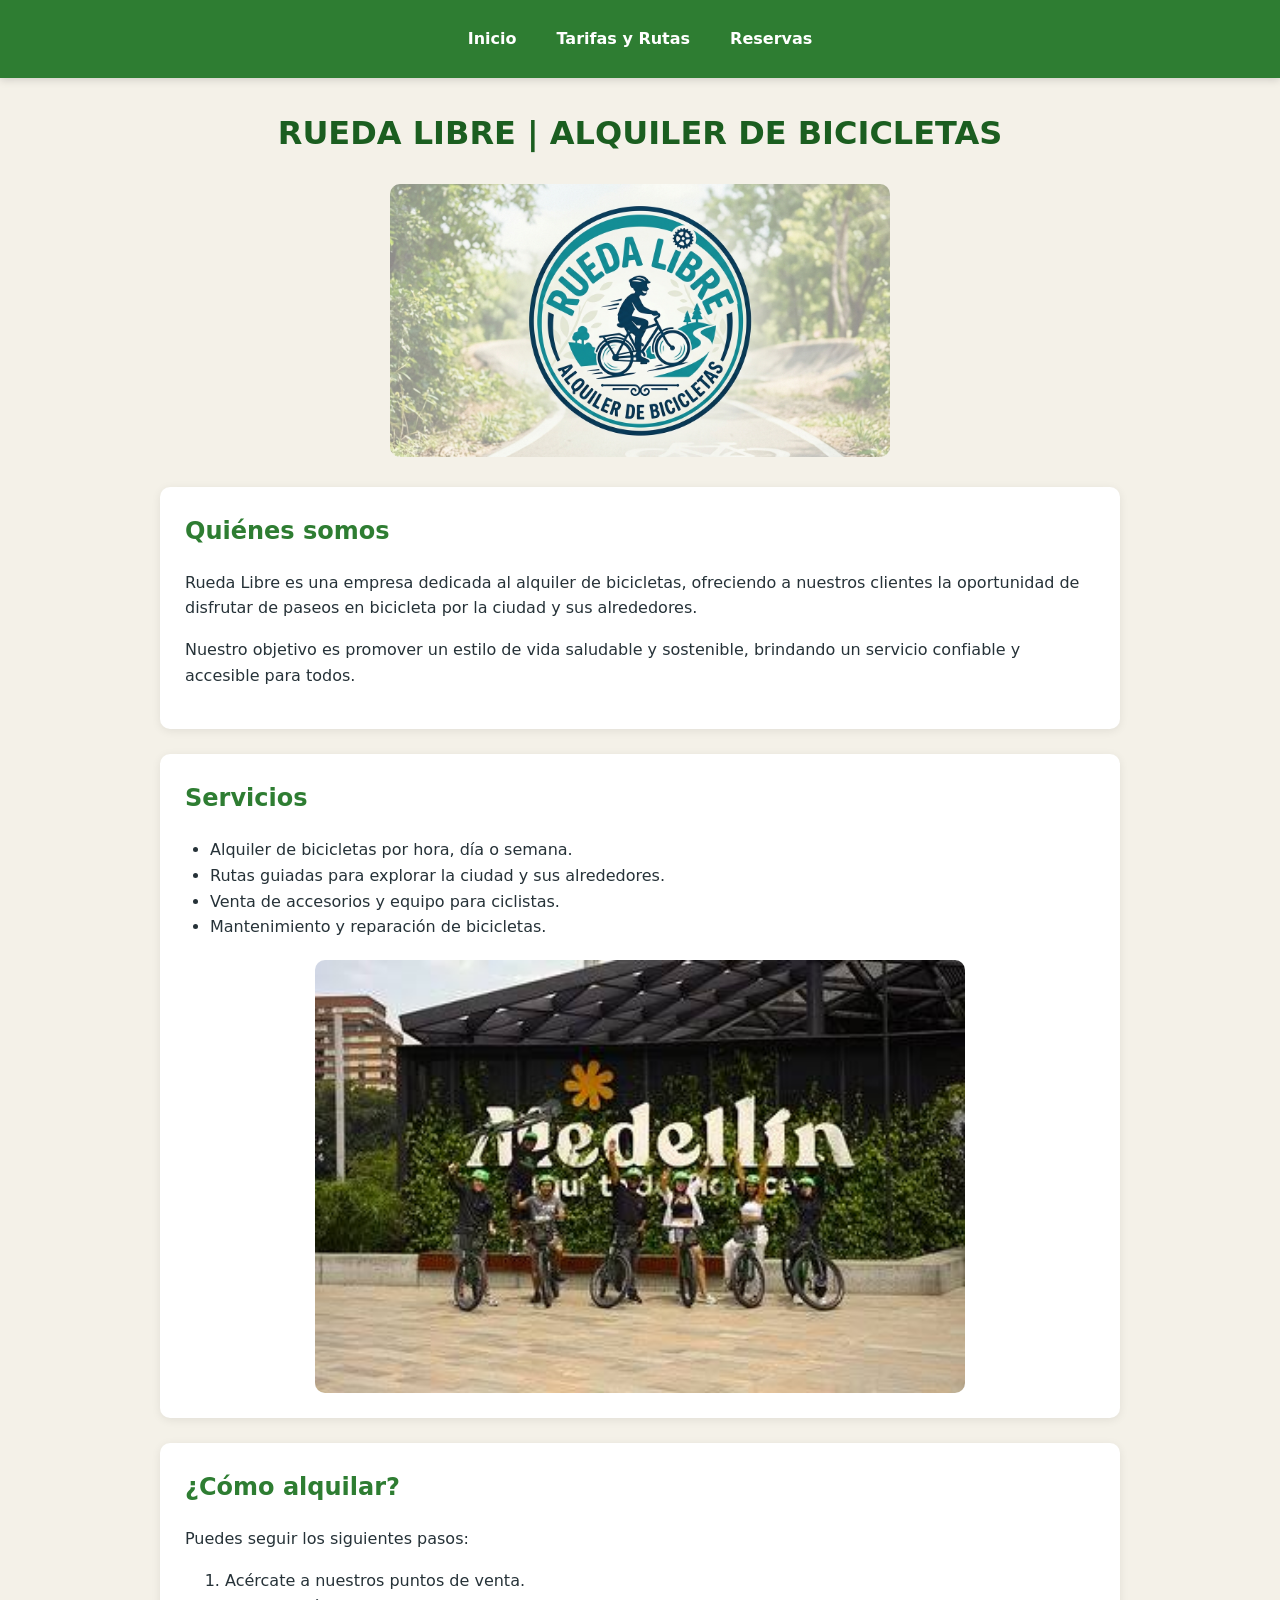
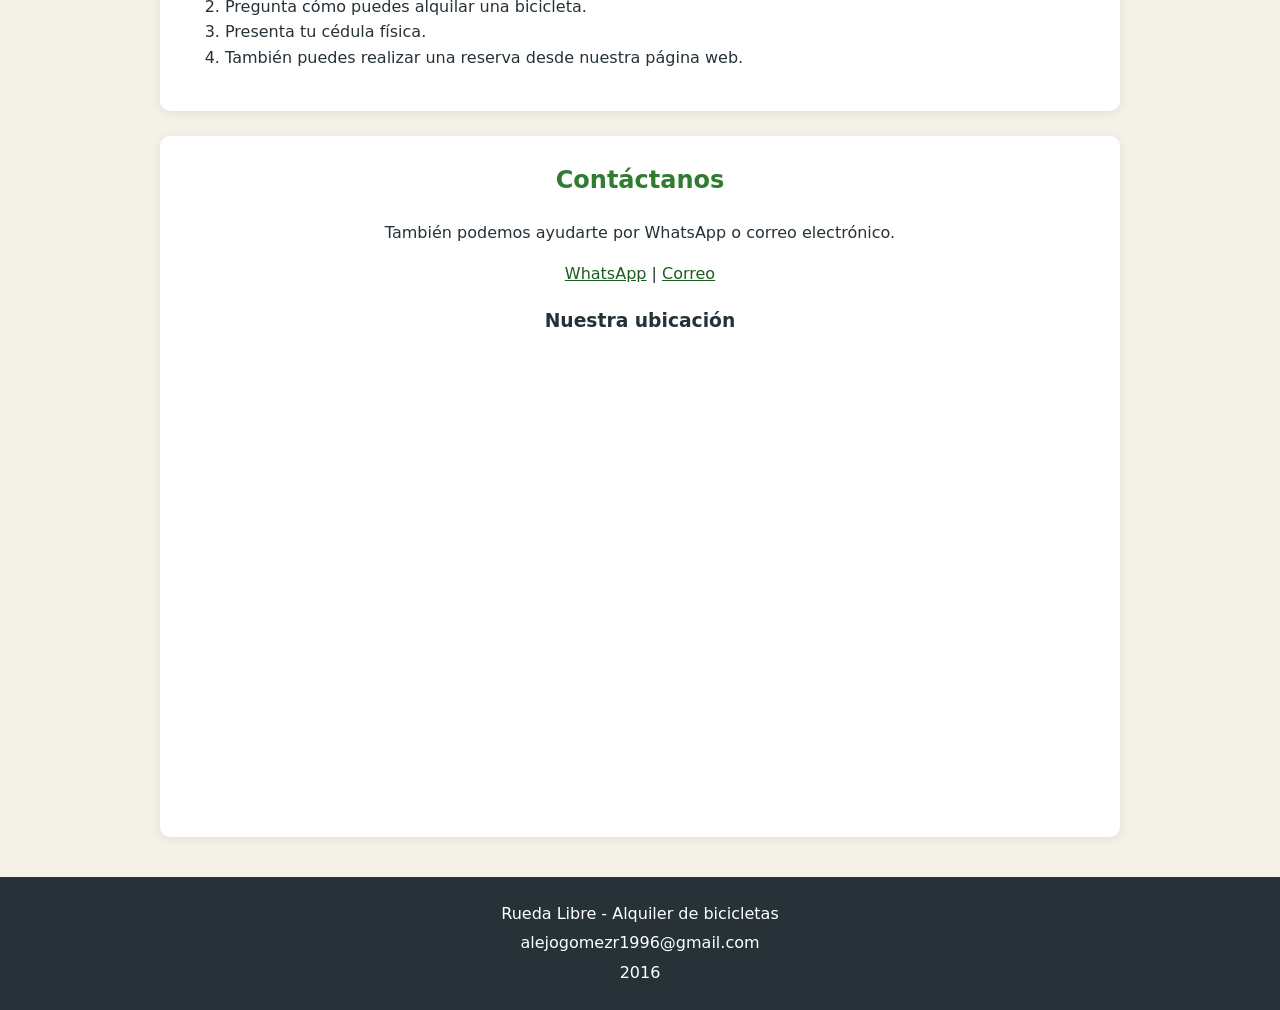
<file: index.html>
<!DOCTYPE html>
<html lang="es">
<head>
    <meta charset="UTF-8">
    <meta name="viewport" content="width=device-width, initial-scale=1.0">
    <link rel="preconnect" href="https://fonts.googleapis.com">
    <link rel="preconnect" href="https://fonts.gstatic.com" crossorigin>
    <link href="https://fonts.googleapis.com/css2?family=Montserrat:ital,wght@0,100..900;1,100..900&family=Open+Sans:ital,wght@0,300..800;1,300..800&display=swap" rel="stylesheet">
    <link rel="preconnect" href="https://fonts.googleapis.com">
    <link rel="preconnect" href="https://fonts.gstatic.com" crossorigin>
    <link href="https://fonts.googleapis.com/css2?family=Open+Sans:ital,wght@0,300..800;1,300..800&display=swap" rel="stylesheet">
    <title>Rueda Libre | Alquiler de bicicletas</title>
    <link rel="stylesheet" href="css/style.css">
</head>

<body>
    <header>
        <nav>
            <a href="index.html">Inicio</a>
            <a href="paginas/tarifas.html">Tarifas y Rutas</a>
            <a href="paginas/reservas.html">Reservas</a>
        </nav>
    </header>

    <main>
        <h1>RUEDA LIBRE | ALQUILER DE BICICLETAS</h1>

        <img class="logo" src="img/logo.jpeg" alt="Logo Rueda Libre">

        <section>
            <h2>Quiénes somos</h2>
            <p>
                Rueda Libre es una empresa dedicada al alquiler de bicicletas,
                ofreciendo a nuestros clientes la oportunidad de disfrutar de
                paseos en bicicleta por la ciudad y sus alrededores.
            </p>
            <p>
                Nuestro objetivo es promover un estilo de vida saludable y
                sostenible, brindando un servicio confiable y accesible para todos.
            </p>
        </section>

        <section>
            <h2>Servicios</h2>
            <ul>
                <li>Alquiler de bicicletas por hora, día o semana.</li>
                <li>Rutas guiadas para explorar la ciudad y sus alrededores.</li>
                <li>Venta de accesorios y equipo para ciclistas.</li>
                <li>Mantenimiento y reparación de bicicletas.</li>
            </ul>

            <img class="service-image" src="img/image1.jpeg"
                alt="Bicicletas disponibles para alquiler">
        </section>

        <section>
            <h2>¿Cómo alquilar?</h2>
            <p>Puedes seguir los siguientes pasos:</p>
            <ol>
                <li>Acércate a nuestros puntos de venta.</li>
                <li>Pregunta cómo puedes alquilar una bicicleta.</li>
                <li>Presenta tu cédula física.</li>
                <li>También puedes realizar una reserva desde nuestra página web.</li>
            </ol>
        </section>

        <section class="contacto">
            <h2>Contáctanos</h2>
            <p>También podemos ayudarte por WhatsApp o correo electrónico.</p>
            <p>
                <a href="https://www.whatsapp.com/?lang=es">WhatsApp</a> |
                <a href="mailto:alejogomezr1996@gmail.com">Correo</a>
            </p>

            <h3>Nuestra ubicación</h3>
            <iframe
                src="https://www.google.com/maps/embed?pb=!1m18!1m12!1m3!1d572.8147359258413!2d-75.58294545653744!3d6.2192919069781585!2m3!1f0!2f0!3f0!3m2!1i1024!2i768!4f13.1!3m3!1m2!1s0x8e4429e1dab04e05%3A0x5a77c25c8a5faf3a!2sDe%20Moda%20Outlet!5e0!3m2!1ses!2sco!4v1792768528899!5m2!1ses!2sco"
                width="600" height="450" style="border:0;" allowfullscreen=""
                loading="lazy" referrerpolicy="strict-origin-when-cross-origin">
            </iframe>
        </section>
    </main>

    <footer>
        <p>Rueda Libre - Alquiler de bicicletas</p>
        <p>alejogomezr1996@gmail.com</p>
        <p>2016</p>
    </footer>
</body>
</html>
</file>
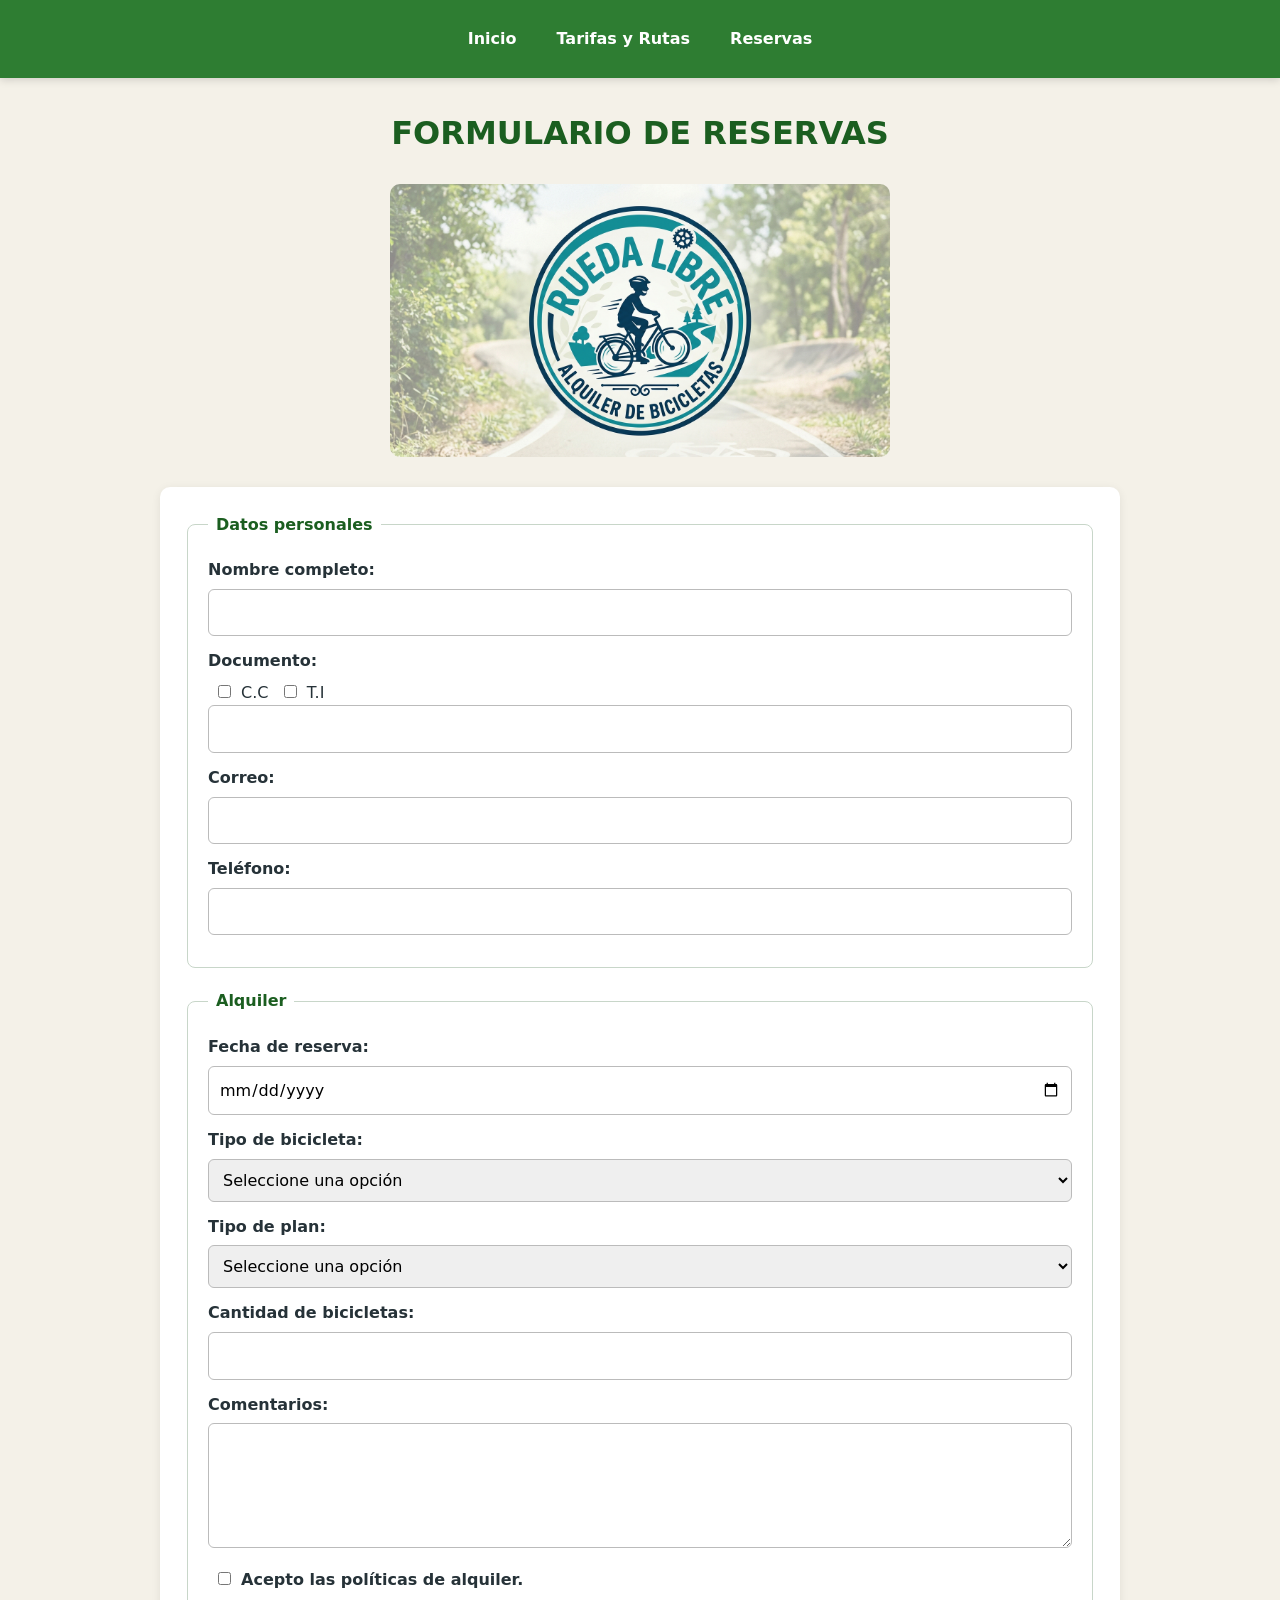
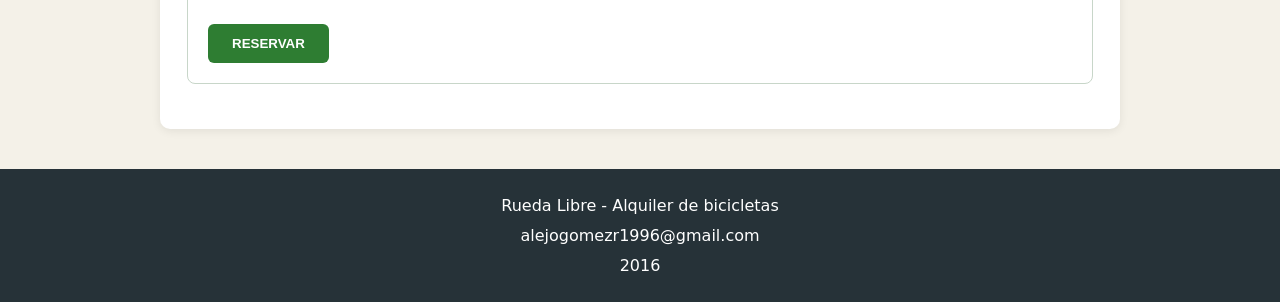
<file: paginas/reservas.html>
<!DOCTYPE html>
<html lang="es">
<head>
    <meta charset="UTF-8">
    <meta name="viewport" content="width=device-width, initial-scale=1.0">
    <title>Reservas | Rueda Libre</title>
    <link rel="stylesheet" href="../css/style.css">
</head>

<body>
    <header>
        <nav>
            <a href="../index.html">Inicio</a>
            <a href="tarifas.html">Tarifas y Rutas</a>
            <a href="reservas.html">Reservas</a>
        </nav>
    </header>

    <main>
        <h1>FORMULARIO DE RESERVAS</h1>

        <img class="logo" src="../img/logo.jpeg" alt="Logo Rueda Libre">

        <form action="#" method="post">
            <fieldset>
                <legend>Datos personales</legend>

                <label for="name">Nombre completo:</label>
                <input type="text" id="name" name="name" required>

                <label for="document">Documento:</label>
                <div>
                    <input type="checkbox" id="cc" name="tipo_documento" value="CC"> C.C
                    <input type="checkbox" id="ti" name="tipo_documento" value="TI"> T.I
                </div>
                <input type="text" id="document" name="document"
                       pattern="[0-9]{10}" required>

                <label for="email">Correo:</label>
                <input type="email" id="email" name="email" required>

                <label for="tel">Teléfono:</label>
                <input type="tel" id="tel" name="tel" required>
            </fieldset>

            <fieldset>
                <legend>Alquiler</legend>

                <label for="date">Fecha de reserva:</label>
                <input type="date" name="date" id="date" required>

                <label for="bicicleta">Tipo de bicicleta:</label>
                <select name="bicicleta" id="bicicleta" required>
                    <option value="">Seleccione una opción</option>
                    <option value="urbana">Urbana</option>
                    <option value="montana">Montaña</option>
                    <option value="electrica">Eléctrica</option>
                </select>

                <label for="trayecto">Tipo de plan:</label>
                <select name="trayecto" id="trayecto" required>
                    <option value="">Seleccione una opción</option>
                    <option value="rios">Ríos y parques</option>
                    <option value="sabores">Sabores de barrio</option>
                    <option value="palmas">Reto Las Palmas</option>
                </select>

                <label for="cantB">Cantidad de bicicletas:</label>
                <input type="number" id="cantB" name="cantB" min="1" max="6" required>

                <label for="comentarios">Comentarios:</label>
                <textarea name="comentarios" id="comentarios" rows="4"></textarea>

                <div>
                    <input type="checkbox" id="politicas" name="politicas" required>
                    <label for="politicas">Acepto las políticas de alquiler.</label>
                </div>

                <br>
                <button type="submit">RESERVAR</button>
            </fieldset>
        </form>
    </main>

    <footer>
        <p>Rueda Libre - Alquiler de bicicletas</p>
        <p>alejogomezr1996@gmail.com</p>
        <p>2016</p>
    </footer>
</body>
</html>
</file>
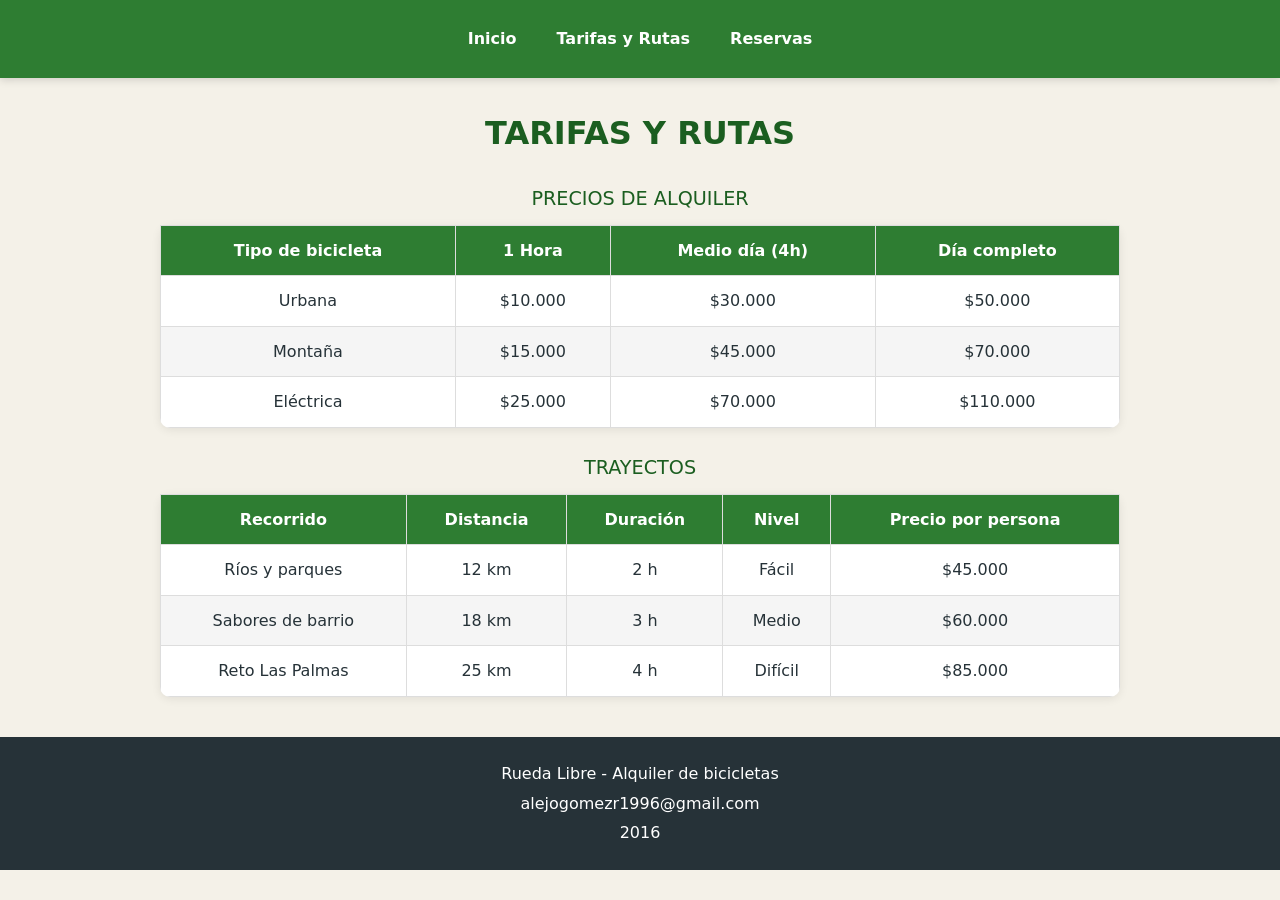
<file: paginas/tarifas.html>
<!DOCTYPE html>
<html lang="es">
<head>
    <meta charset="UTF-8">
    <meta name="viewport" content="width=device-width, initial-scale=1.0">
    <title>Tarifas | Rueda Libre</title>
    <link rel="stylesheet" href="../css/style.css">
</head>

<body>
    <header>
        <nav>
            <a href="../index.html">Inicio</a>
            <a href="tarifas.html">Tarifas y Rutas</a>
            <a href="reservas.html">Reservas</a>
        </nav>
    </header>

    <main>
        <h1>TARIFAS Y RUTAS</h1>

        <table>
            <caption>PRECIOS DE ALQUILER</caption>
            <thead>
                <tr>
                    <th>Tipo de bicicleta</th>
                    <th>1 Hora</th>
                    <th>Medio día (4h)</th>
                    <th>Día completo</th>
                </tr>
            </thead>
            <tbody>
                <tr>
                    <td>Urbana</td>
                    <td>$10.000</td>
                    <td>$30.000</td>
                    <td>$50.000</td>
                </tr>
                <tr>
                    <td>Montaña</td>
                    <td>$15.000</td>
                    <td>$45.000</td>
                    <td>$70.000</td>
                </tr>
                <tr>
                    <td>Eléctrica</td>
                    <td>$25.000</td>
                    <td>$70.000</td>
                    <td>$110.000</td>
                </tr>
            </tbody>
        </table>

        <table>
            <caption>TRAYECTOS</caption>
            <thead>
                <tr>
                    <th>Recorrido</th>
                    <th>Distancia</th>
                    <th>Duración</th>
                    <th>Nivel</th>
                    <th>Precio por persona</th>
                </tr>
            </thead>
            <tbody>
                <tr>
                    <td>Ríos y parques</td>
                    <td>12 km</td>
                    <td>2 h</td>
                    <td>Fácil</td>
                    <td>$45.000</td>
                </tr>
                <tr>
                    <td>Sabores de barrio</td>
                    <td>18 km</td>
                    <td>3 h</td>
                    <td>Medio</td>
                    <td>$60.000</td>
                </tr>
                <tr>
                    <td>Reto Las Palmas</td>
                    <td>25 km</td>
                    <td>4 h</td>
                    <td>Difícil</td>
                    <td>$85.000</td>
                </tr>
            </tbody>
        </table>
    </main>

    <footer>
        <p>Rueda Libre - Alquiler de bicicletas</p>
        <p>alejogomezr1996@gmail.com</p>
        <p>2016</p>
    </footer>
</body>
</html>
</file>
<file: css/style.css>
* {
    box-sizing: border-box;
}

body {
    margin: 0;
    background-color: #f4f1e8;
    color: #263238;
    font-family: system-ui, -apple-system, BlinkMacSystemFont, 'Segoe UI', Roboto, Oxygen, Ubuntu, Cantarell, 'Open Sans', 'Helvetica Neue', sans-serif;
    line-height: 1.6;
}

header {
    background-color: #2e7d32;
    padding: 16px 20px;
    box-shadow: 0 2px 8px rgba(0,0,0,0.15);
}

nav {
    max-width: 1000px;
    margin: auto;
    display: flex;
    justify-content: center;
    gap: 8px;
    flex-wrap: wrap;
}

nav a {
    color: white;
    text-decoration: none;
    font-weight: bold;
    padding: 10px 16px;
    border-radius: 6px;
}

nav a:hover {
    background-color: #1b5e20;
}

main {
    max-width: 1000px;
    margin: 30px auto;
    padding: 0 20px;
}

h1 {
    color: #1b5e20;
    text-align: center;
    margin-bottom: 25px;
}

h2 {
    color: #2e7d32;
    margin-top: 0;
}

section,
form,
table {
    background-color: white;
    border-radius: 10px;
    box-shadow: 0 2px 10px rgba(0,0,0,0.08);
}

section {
    padding: 25px;
    margin: 25px 0;
}

.logo {
    display: block;
    width: min(500px, 100%);
    height: auto;
    margin: 0 auto 30px;
    border-radius: 10px;
}

.service-image {
    display: block;
    width: min(650px, 100%);
    height: auto;
    margin: 20px auto 0;
    border-radius: 10px;
}

ul {
    padding-left: 25px;
}

table {
    width: 100%;
    border-collapse: collapse;
    margin: 25px 0;
    overflow: hidden;
}

caption {
    color: #1b5e20;
    font-size: 1.2rem;
    margin-bottom: 10px;
}

th,
td {
    padding: 12px;
    border: 1px solid #ddd;
    text-align: center;
}

th {
    background-color: #2e7d32;
    color: white;
}

tr:nth-child(even) {
    background-color: #f5f5f5;
}

form {
    padding: 25px;
}

fieldset {
    border: 1px solid #c8d6c9;
    border-radius: 8px;
    padding: 20px;
    margin-bottom: 20px;
}

legend {
    color: #1b5e20;
    font-weight: bold;
    padding: 0 8px;
}

label {
    display: inline-block;
    margin-bottom: 6px;
    font-weight: bold;
}

input,
select,
textarea {
    width: 100%;
    padding: 10px;
    border: 1px solid #bbb;
    border-radius: 6px;
    font: inherit;
    margin-bottom: 12px;
}

input[type="checkbox"] {
    width: auto;
    margin: 0 5px 0 10px;
}

button {
    background-color: #2e7d32;
    color: white;
    border: none;
    padding: 12px 24px;
    border-radius: 6px;
    font-weight: bold;
    cursor: pointer;
}

button:hover {
    background-color: #1b5e20;
}

a {
    color: #1b5e20;
}

.contacto {
    text-align: center;
}

iframe {
    max-width: 100%;
    border-radius: 8px;
}

footer {
    margin-top: 40px;
    background-color: #263238;
    color: white;
    text-align: center;
    padding: 20px;
}

footer p {
    margin: 4px 0;
}

@media (max-width: 600px) {
    main {
        padding: 0 12px;
    }

    nav {
        flex-direction: column;
        align-items: stretch;
        text-align: center;
    }

    section,
    form {
        padding: 18px;
    }

    th,
    td {
        padding: 8px 5px;
        font-size: 0.9rem;
    }
}
</file>
